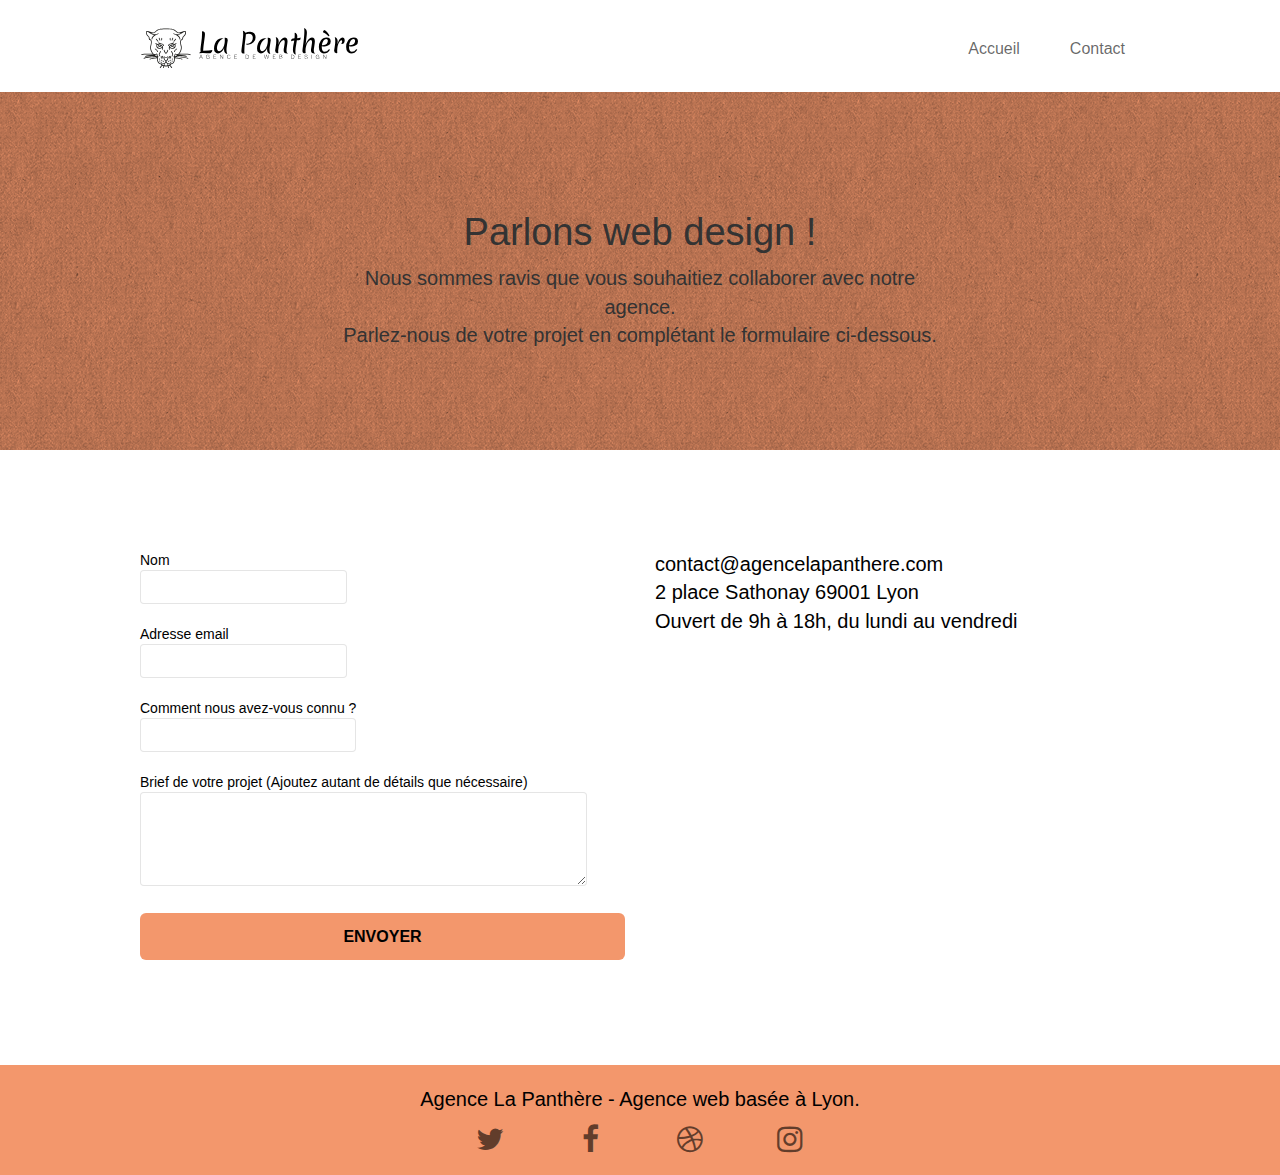
<file: contact.html>
<!doctype html>
<html lang="fr">
<head>
    <meta charset="utf-8">
    <meta name="keywords" content="seo, google, site web, site internet, agence design lyon, agence design, agence design,agence design,agence design,agence design,agence design,agence design,agence design,agence design">
    <meta name="description" content="La Panthère, entreprise de web design à Lyon vous apporte son expertise">
    <meta name="viewport" content="width=device-width, initial-scale=1.0, viewport-fit=cover">
    <link rel="shortcut icon" type="image/png" href="favicon.jpg">
    
	<link rel="stylesheet" type="text/css" href="./css/bootstrap.css">
	<link rel="stylesheet" type="text/css" href="style.css">
	<link rel="stylesheet" type="text/css" href="./css/font-awesome.css">
	<link rel="stylesheet" type="text/css" href="./css/et-line.css">
	
    
	<script src="./js/jquery-2.1.0.js"></script>
	<script src="./js/bootstrap.js"></script>
	<script src="./js/blocs.js"></script>
	<script src="./js/jqBootstrapValidation.js"></script>
	<script src="./js/formHandler.js"></script>
    <title>La Panthère - Agence de web design Lyon</title>

    
<!-- Analytics -->
 
<!-- Analytics END -->
    
</head>
<body>
<!-- Principal conteneur -->
<div class="page-container">
    
<!-- bloc-0 -->
<div class="bloc bgc-white l-bloc " id="bloc-0">
	<div class="container bloc-sm">

		<nav class="navbar row">
			<div class="navbar-header">
				<a class="navbar-brand" href="index.html"><img src="img/agence-la-panthere-monochrome.svg" alt="Logo La Panthère - Agence de web design Lyon " height="40" /></a>
				<button id="nav-toggle" type="button" class="ui-navbar-toggle navbar-toggle" data-toggle="collapse" data-target=".navbar-1">
					<span class="sr-only">Toggle navigation</span><span class="icon-bar"></span><span class="icon-bar"></span><span class="icon-bar"></span>
				</button>
			</div>
			<div class="collapse navbar-collapse navbar-1 special-dropdown-nav">
				<ul class="site-navigation nav navbar-nav">
					<li>
						<a href="index.html">Accueil</a>
					</li>
					<li>
					</li>
					<li>
						<a href="contact.html">Contact</a>
					</li>
				</ul>
			</div>
		</nav>
	</div>
</div>
<!-- bloc-0 END -->

<!-- bloc-6 -->
<div class="bloc bg-dots-bg bg-repeat bgc-atomic-tangerine d-bloc bloc-bg-texture texture-paper" id="bloc-6">
	<div class="container bloc-lg">
		<div class="row">
			<div class="col-sm-12">
				<h1 class="text-center hero-bloc-text">
					Parlons web design !
				</h1>
				<p class="text-center mg-lg tight-width-whitespace font-color-black">
					Nous sommes ravis que vous souhaitiez collaborer avec notre agence.<br>
					Parlez-nous de votre projet en complétant le formulaire ci-dessous.
				</p>
			</div>
		</div>
	</div>
</div>
<!-- bloc-6 END -->

<!-- bloc-7 -->
<div class="bloc bgc-white l-bloc" id="bloc-7">
	<div class="container bloc-lg">
		<div class="row">
			<div class="col-sm-6">
				<form id="form_1">
					<div class="form-group">
						<label>
							Nom
							<input id="name" class="form-control" required />
						</label>
					</div>
					<div class="form-group">
						<label>
							Adresse email
							<input id="email" class="form-control" type="email" required />
						</label>
					</div>
					<div class="form-group">
						<label>
							Comment nous avez-vous connu ?
							<input class="form-control" type="email" required id="input_504" />
						</label>
					</div>
					<div class="form-group">
						<label>
							Brief de votre projet (Ajoutez autant de détails que nécessaire)<br>
							<textarea id="message" class="form-control" rows="4" cols="50" required></textarea>
						</label>
					</div> 
					<button class="bloc-button btn btn-lg btn-block cta-hero btn-atomic-tangerine" type="submit">
						Envoyer
					</button>
				</form>
			</div>
			<div class="col-sm-6">
				<p>
					contact@agencelapanthere.com<br>2 place Sathonay 69001 Lyon<br>Ouvert de 9h à 18h, du lundi au vendredi<br>
				</p>
			</div>
		</div>
	</div>
</div>
<!-- bloc-7 END -->

<!-- ScrollToTop Button -->
<a class="bloc-button btn btn-d scrollToTop" href="#" onclick="scrollToTarget('1')"><span class="fa fa-chevron-up"></span></a>
<!-- ScrollToTop Button END-->


<!-- Footer - bloc-8 -->
<div class="bloc bgc-atomic-tangerine d-bloc" id="bloc-8">
	<div class="container bloc-sm">
		<div class="row">
			<div class="col-sm-12">
				<p class="text-center">
					Agence La Panthère - Agence web basée à Lyon.<br>
				</p>
				<div class="row row-no-gutters social">
					<div class="col-sm-3">
						<div class="text-center">
							<a class="social" href="index.html"><span aria-roledescription="Twitter" class="fa fa-twitter icon-md"></span></a>
						</div>
					</div>
					<div class="col-sm-3">
						<div class="text-center">
							<a class="social" href="index.html"><span aria-roledescription="Facebook" class="fa fa-facebook icon-md"></span></a>
						</div>
					</div>
					<div class="col-sm-3">
						<div class="text-center">
							<a class="social" href="index.html"><span aria-roledescription="Dribbble" class="fa fa-dribbble icon-md"></span></a>
						</div>
					</div>
					<div class="col-sm-3">
						<div class="text-center">
							<a class="social" href="index.html"><span aria-roledescription="Instagram" class="fa fa-instagram icon-md"></span></a>
						</div>
					</div>
				</div>
			</div>
		</div>
	</div>
</div>
<!-- Footer - bloc-8 END -->

</div>
<!-- Principal conteneur END -->

</body>
</html>
</file>
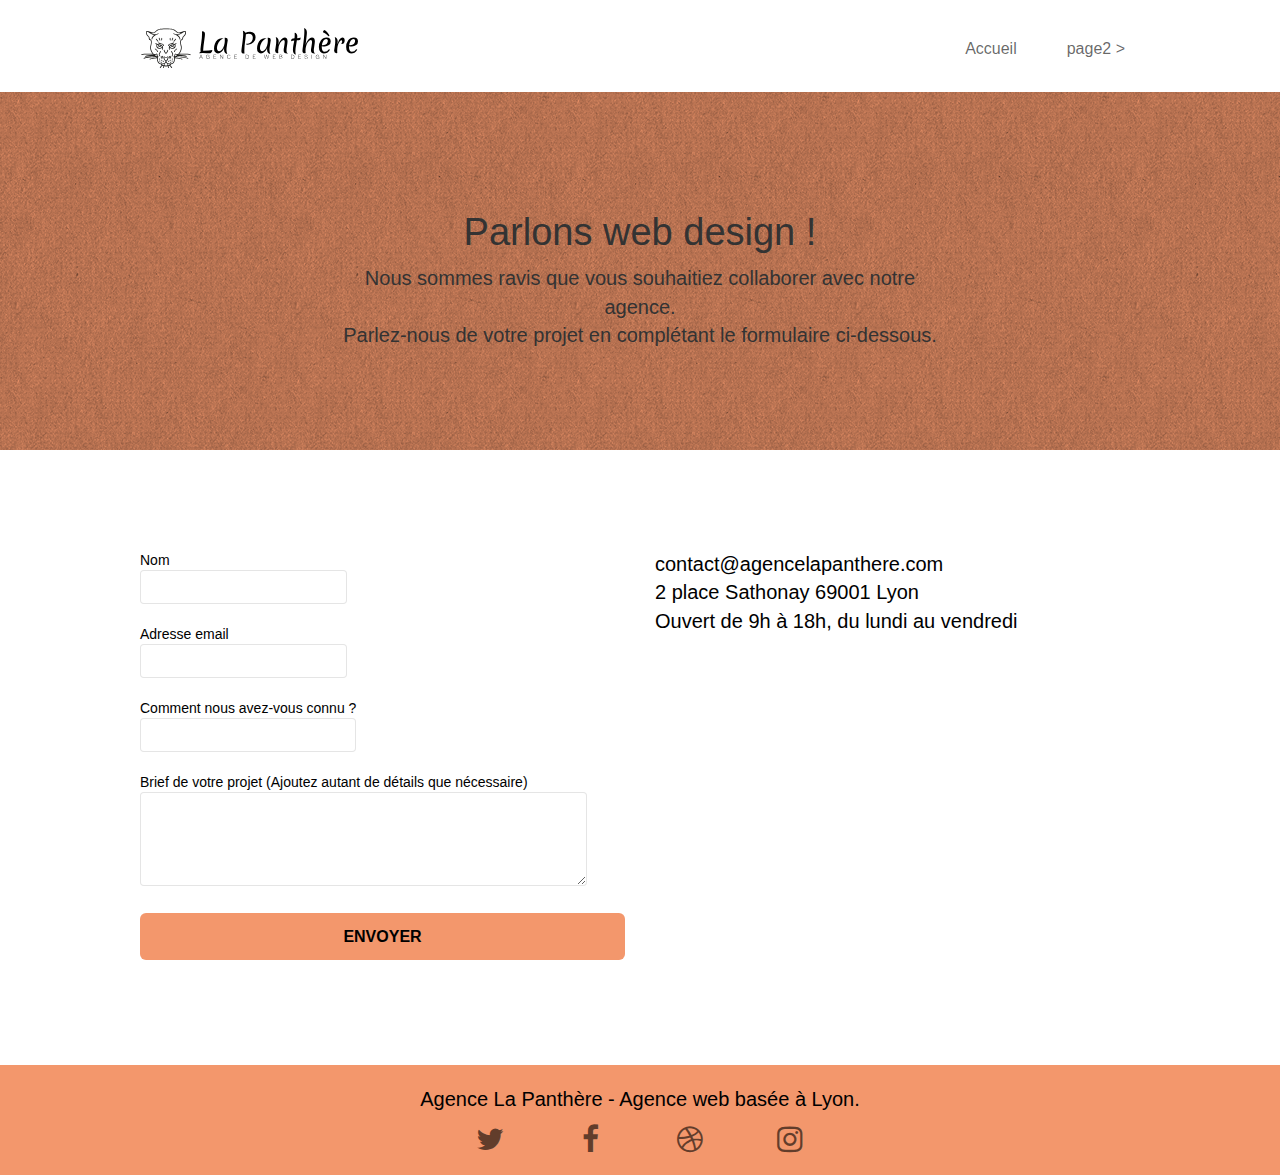
<file: page2.html>
<!doctype html>
<html lang="fr">
<head>
    <meta charset="utf-8">
    <meta name="keywords" content="seo, google, site web, site internet, agence design lyon, agence design, agence design,agence design,agence design,agence design,agence design,agence design,agence design,agence design">
    <meta name="description" content="La Panthère, entreprise de web design à Lyon vous apporte son expertise">
    <meta name="viewport" content="width=device-width, initial-scale=1.0, viewport-fit=cover">
    <link rel="shortcut icon" type="image/png" href="favicon.jpg">
    
	<link rel="stylesheet" type="text/css" href="./css/bootstrap.css">
	<link rel="stylesheet" type="text/css" href="style.css">
	<link rel="stylesheet" type="text/css" href="./css/font-awesome.css">
	<link rel="stylesheet" type="text/css" href="./css/et-line.css">
	
    
	<script src="./js/jquery-2.1.0.js"></script>
	<script src="./js/bootstrap.js"></script>
	<script src="./js/blocs.js"></script>
	<script src="./js/jqBootstrapValidation.js"></script>
	<script src="./js/formHandler.js"></script>
    <title>La Panthère - Agence de web design Lyon</title>

    
<!-- Analytics -->
 
<!-- Analytics END -->
    
</head>
<body>
<!-- Principal conteneur -->
<div class="page-container">
    
<!-- bloc-0 -->
<div class="bloc bgc-white l-bloc " id="bloc-0">
	<div class="container bloc-sm">

		<nav class="navbar row">
			<div class="navbar-header">
				<a class="navbar-brand" href="index.html"><img src="img/agence-la-panthere-monochrome.svg" alt="Logo La Panthère - Agence de web design Lyon " height="40" /></a>
				<button id="nav-toggle" type="button" class="ui-navbar-toggle navbar-toggle" data-toggle="collapse" data-target=".navbar-1">
					<span class="sr-only">Toggle navigation</span><span class="icon-bar"></span><span class="icon-bar"></span><span class="icon-bar"></span>
				</button>
			</div>
			<div class="collapse navbar-collapse navbar-1 special-dropdown-nav">
				<ul class="site-navigation nav navbar-nav">
					<li>
						<a href="index.html">Accueil</a>
					</li>
					<li>
					</li>
					<li>
						<a href="page2.html">page2 &gt;</a>
					</li>
				</ul>
			</div>
		</nav>
	</div>
</div>
<!-- bloc-0 END -->

<!-- bloc-6 -->
<div class="bloc bg-dots-bg bg-repeat bgc-atomic-tangerine d-bloc bloc-bg-texture texture-paper" id="bloc-6">
	<div class="container bloc-lg">
		<div class="row">
			<div class="col-sm-12">
				<h1 class="text-center hero-bloc-text">
					Parlons web design !
				</h1>
				<p class="text-center mg-lg tight-width-whitespace font-color-black">
					Nous sommes ravis que vous souhaitiez collaborer avec notre agence.<br>
					Parlez-nous de votre projet en complétant le formulaire ci-dessous.
				</p>
			</div>
		</div>
	</div>
</div>
<!-- bloc-6 END -->

<!-- bloc-7 -->
<div class="bloc bgc-white l-bloc" id="bloc-7">
	<div class="container bloc-lg">
		<div class="row">
			<div class="col-sm-6">
				<form id="form_1" novalidate success-msg="Your message has been sent." fail-msg="Sorry it seems that our mail server is not responding, Sorry for the inconvenience!">
					<div class="form-group">
						<label>
							Nom
							<input id="name" class="form-control" required />
						</label>
					</div>
					<div class="form-group">
						<label>
							Adresse email
							<input id="email" class="form-control" type="email" required />
						</label>
					</div>
					<div class="form-group">
						<label>
							Comment nous avez-vous connu ?
							<input class="form-control" type="email" required id="input_504" />
						</label>
					</div>
					<div class="form-group">
						<label>
							Brief de votre projet (Ajoutez autant de détails que nécessaire)<br>
							<textarea id="message" class="form-control" rows="4" cols="50" required></textarea>
						</label>
					</div> 
					<button class="bloc-button btn btn-lg btn-block cta-hero btn-atomic-tangerine" type="submit">
						Envoyer
					</button>
				</form>
			</div>
			<div class="col-sm-6">
				<p>
					contact@agencelapanthere.com<br>2 place Sathonay 69001 Lyon<br>Ouvert de 9h à 18h, du lundi au vendredi<br>
				</p>
			</div>
		</div>
	</div>
</div>
<!-- bloc-7 END -->

<!-- ScrollToTop Button -->
<a class="bloc-button btn btn-d scrollToTop" href="#" onclick="scrollToTarget('1')"><span class="fa fa-chevron-up"></span></a>
<!-- ScrollToTop Button END-->


<!-- Footer - bloc-8 -->
<div class="bloc bgc-atomic-tangerine d-bloc" id="bloc-8">
	<div class="container bloc-sm">
		<div class="row">
			<div class="col-sm-12">
				<p class="text-center">
					Agence La Panthère - Agence web basée à Lyon.<br>
				</p>
				<div class="row row-no-gutters social">
					<div class="col-sm-3">
						<div class="text-center">
							<a class="social" href="index.html"><span aria-roledescription="Twitter" class="fa fa-twitter icon-md"></span></a>
						</div>
					</div>
					<div class="col-sm-3">
						<div class="text-center">
							<a class="social" href="index.html"><span aria-roledescription="Facebook" class="fa fa-facebook icon-md"></span></a>
						</div>
					</div>
					<div class="col-sm-3">
						<div class="text-center">
							<a class="social" href="index.html"><span aria-roledescription="Dribbble" class="fa fa-dribbble icon-md"></span></a>
						</div>
					</div>
					<div class="col-sm-3">
						<div class="text-center">
							<a class="social" href="index.html"><span aria-roledescription="Instagram" class="fa fa-instagram icon-md"></span></a>
						</div>
					</div>
				</div>
			</div>
		</div>
	</div>
</div>
<!-- Footer - bloc-8 END -->

</div>
<!-- Principal conteneur END -->

</body>
</html>
</file>
<file: style.css>
body {
    margin: 0;
    padding: 0;
    background: #FFF;
    overflow-x: hidden;
    -webkit-font-smoothing: antialiased;
    -moz-osx-font-smoothing: grayscale;
}

a,
button {
    transition: all .3s ease-in-out;
    outline: none!important;
}

a:hover {
    text-decoration: none;
    cursor: pointer;
}


ul{
    list-style: none;
    display: flex;
    font-size: 1.3em;
    justify-content: center;
    flex-wrap: wrap;
}

li{
    margin-right: 10px;
}

#page-loading-blocs-notifaction {
    position: fixed;
    top: 0;
    bottom: 0;
    width: 100%;
    z-index: 100000;
    background: #FFFFFF url("img/pageload-spinner.gif") no-repeat center center;
}

.bloc {
    width: 100%;
    clear: both;
    background: 50% 50% no-repeat;
    padding: 0 50px;
    -webkit-background-size: cover;
    -moz-background-size: cover;
    -o-background-size: cover;
    background-size: cover;
    position: relative;
}

.bloc .container {
    padding-left: 0;
    padding-right: 0;
}

.bloc-lg {
    padding: 100px 50px;
}

.bloc-md {
    padding: 50px;
}

.bloc-sm {
    padding: 20px 50px;
}

.bg-center,
.bg-l-edge,
.bg-r-edge,
.bg-t-edge,
.bg-b-edge,
.bg-tl-edge,
.bg-bl-edge,
.bg-tr-edge,
.bg-br-edge,
.bg-repeat {
    -webkit-background-size: auto!important;
    -moz-background-size: auto!important;
    -o-background-size: auto!important;
    background-size: auto!important;
}

.bg-repeat {
    background: repeat;
}

.bg-t-edge {
    background: top no-repeat;
}

.bloc-bg-texture::before {
    content: "";
    background-size: 2px 2px;
    position: absolute;
    top: 0;
    bottom: 0;
    left: 0;
    right: 0;
}

.texture-paper::before {
    background: url("img/texture-paper.WebP");
    background-size: 280px 280px;
}

.b-parallax {
    background-attachment: fixed;
}

.d-bloc {
    color: rgba(255, 255, 255, .7);
}

.d-bloc button:hover {
    color: rgba(255, 255, 255, .9);
}

.d-bloc .icon-round,
.d-bloc .icon-square,
.d-bloc .icon-rounded,
.d-bloc .icon-semi-rounded-a,
.d-bloc .icon-semi-rounded-b {
    border-color: rgba(255, 255, 255, .9);
}

.d-bloc .divider-h span {
    border-color: rgba(0, 0, 0, 0.2);
}

.d-bloc .a-btn,
.d-bloc .navbar a,
.d-bloc .navbar-brand,
.d-bloc a .icon-sm,
.d-bloc a .icon-md,
.d-bloc a .icon-lg,
.d-bloc a .icon-xl,
.d-bloc h1 a,
.d-bloc h2 a,
.d-bloc h3 a,
.d-bloc h4 a,
.d-bloc h5 a,
.d-bloc h6 a,
.d-bloc p a {
    color: rgba(0, 0, 0, 0.6);
}

.d-bloc .a-btn:hover,
.d-bloc .navbar a:hover,
.d-bloc .navbar-brand:hover,
.d-bloc a:hover .icon-sm,
.d-bloc a:hover .icon-md,
.d-bloc a:hover .icon-lg,
.d-bloc a:hover .icon-xl,
.d-bloc h1 a:hover,
.d-bloc h2 a:hover,
.d-bloc h3 a:hover,
.d-bloc h4 a:hover,
.d-bloc h5 a:hover,
.d-bloc h6 a:hover,
.d-bloc p a:hover {
    color: rgba(255, 255, 255, 1);
}

.d-bloc .navbar-toggle .icon-bar {
    background: rgba(255, 255, 255, 1);
}

.d-bloc .btn-wire,
.d-bloc .btn-wire:hover {
    color: rgba(255, 255, 255, 1);
    border-color: rgba(255, 255, 255, 1);
}

.d-bloc .panel {
    color: rgba(0, 0, 0, .5);
}

.d-bloc .panel button:hover {
    color: rgba(0, 0, 0, .7);
}

.d-bloc .panel icon {
    border-color: rgba(0, 0, 0, .7);
}

.d-bloc .panel .divider-h span {
    border-color: rgba(0, 0, 0, .1);
}

.d-bloc .panel .a-btn {
    color: rgba(0, 0, 0, .6);
}

.d-bloc .panel .a-btn:hover {
    color: rgba(0, 0, 0, 1);
}

.d-bloc .panel .btn-wire,
.d-bloc .panel .btn-wire:hover {
    color: rgba(0, 0, 0, .7);
    border-color: rgba(0, 0, 0, .3);
}

.d-bloc .panel,
.l-bloc {
    color: rgba(0, 0, 0, .5);
}

.d-bloc .panel button:hover,
.l-bloc button:hover {
    color: rgba(0, 0, 0, .7);
}

.l-bloc .icon-round,
.l-bloc .icon-square,
.l-bloc .icon-rounded,
.l-bloc .icon-semi-rounded-a,
.l-bloc .icon-semi-rounded-b {
    border-color: rgba(0, 0, 0, .7);
}

.d-bloc .panel .divider-h span,
.l-bloc .divider-h span {
    border-color: rgba(0, 0, 0, .1);
}

.d-bloc .panel .a-btn,
.l-bloc .a-btn,
.l-bloc .navbar a,
.l-bloc .navbar-brand,
.l-bloc a .icon-sm,
.l-bloc a .icon-md,
.l-bloc a .icon-lg,
.l-bloc a .icon-xl,
.l-bloc h1 a,
.l-bloc h2 a,
.l-bloc h3 a,
.l-bloc h4 a,
.l-bloc h5 a,
.l-bloc h6 a,
.l-bloc p a {
    color: rgba(0, 0, 0, .6);
}

.d-bloc .panel .a-btn:hover,
.l-bloc .a-btn:hover,
.l-bloc .navbar a:hover,
.l-bloc .navbar-brand:hover,
.l-bloc a:hover .icon-sm,
.l-bloc a:hover .icon-md,
.l-bloc a:hover .icon-lg,
.l-bloc a:hover .icon-xl,
.l-bloc h1 a:hover,
.l-bloc h2 a:hover,
.l-bloc h3 a:hover,
.l-bloc h4 a:hover,
.l-bloc h5 a:hover,
.l-bloc h6 a:hover,
.l-bloc p a:hover {
    color: rgba(0, 0, 0, 1);
}

.l-bloc .navbar-toggle .icon-bar {
    color: rgba(0, 0, 0, .6);
}

.d-bloc .panel .btn-wire,
.d-bloc .panel .btn-wire:hover,
.l-bloc .btn-wire,
.l-bloc .btn-wire:hover {
    color: rgba(0, 0, 0, .7);
    border-color: rgba(0, 0, 0, .3);
}

.voffset {
    margin-top: 30px;
}

.voffset-lg {
    margin-top: 80px;
}

.row-no-gutters {
    margin-right: 0;
    margin-left: 0;
}

.row.row-no-gutters > [class^="col-"],
.row.row-no-gutters > [class*=" col-"] {
    padding-right: 0;
    padding-left: 0;
}

#bloc-1-hero h1 {
    font-size: 32px;
}

.navbar {
    margin-bottom: 0;
    z-index: 1;
}

.navbar-brand {
    height: auto;
    padding: 3px 15px;
    font-size: 25px;
    font-weight: normal;
    font-weight: 600;
    line-height: 44px;
}

.navbar-brand img {
    max-height: 200px;
    margin: 0 5px 0 0;
    display: inline;
}

.navbar-brand img[src$=svg] {
    min-width: 100px;
}

.nav-center .navbar-brand img {
    margin: 0;
}

.navbar .nav {
    padding-top: 2px;
    margin-right: -16px;
    float: right;
    z-index: 1;
}

.nav > li {
    float: left;
    margin-top: 4px;
    font-size: 16px;
}

.navbar-nav .open .dropdown-menu > li > a {
    text-align: inherit;
}

.nav > li a:hover,
.nav > li a:focus {
    background: transparent;
}

.navbar-toggle {
    margin: 10px 10px 0 0;
    border: 0px;
}

.navbar-toggle:hover {
    background: transparent!important;
}

.navbar-toggle .icon-bar {
    background-color: rgba(0, 0, 0, .5);
    width: 26px;
}

.nav-invert .navbar .nav {
    float: left;
}

.nav-invert .navbar-header,
.nav-invert .navbar-brand {
    float: right;
    position: relative;
    z-index: 2;
}

@media (min-width: 768px) {
    .site-navigation {
        position: absolute;
        top: 50%;
        right: 20px;
        transform: translate(0, -50%);
        -webkit-transform: translateY(-50%);
    }
    .nav > li .dropdown-menu a,
    .nav > li .dropdown-menu a:hover {
        color: #484848;
    }
    .nav-invert .site-navigation {
        left: 0;
        right: 0;
    }
    .nav-center {
        text-align: center;
    }
    .nav-center .navbar-header {
        width: 100%;
    }
    .nav-center .navbar-header,
    .nav-center .navbar-brand,
    .nav-center .nav > li {
        float: none;
        display: inline-block;
    }
    .nav-center .site-navigation {
        position: relative;
        width: 100%;
        right: 0;
        margin-right: 0px;
        margin-top: 20px;
    }
    .nav-center.mini-nav .navbar-toggle {
        float: none;
        margin: 10px auto 0;
    }
}

.nav > li > .dropdown a {
    background: none!important;
    display: block;
    padding: 14px 15px;
}

nav .caret {
    margin: 0 5px;
}

.dropdown-menu .dropdown-menu {
    top: -8px;
    left: 100%;
}

.dropdown-menu .dropmenu-flow-right {
    top: 100%;
    left: 0;
    margin-left: -1px;
    border-top-left-radius: 0;
    border-top-right-radius: 0;
}

.dropdown-menu .dropdown span {
    border: 4px solid black;
    border-top-color: transparent;
    border-right-color: transparent;
    border-bottom-color: transparent;
    margin: 6px -5px 0 0!important;
    float: right;
}

.mg-md {
    margin-top: 10px;
    margin-bottom: 20px;
}

.mg-lg {
    margin-top: 10px;
    margin-bottom: 40px;
}

.btn {
    margin: 0 5px 5px 0;
}

.btn.pull-right {
    margin: 0 0 5px 5px;
}

.btn-d,
.btn-d:hover,
.btn-d:focus {
    color: #FFF;
    background: rgba(0, 0, 0, .3);
}

button {
    outline: none!important;
}

.btn-rd {
    border-radius: 40px;
}

.btn-clean {
    border: 1px solid rgba(0, 0, 0, .08);
    border-bottom-color: rgba(0, 0, 0, .1);
    text-shadow: 0 1px 0 rgba(0, 0, 1, .1);
    box-shadow: 0 1px 3px rgba(0, 0, 1, .25), inset 0 1px 0 0 rgba(255, 255, 255, .15);
}

.icon-md {
    font-size: 30px!important;
}

.icon-lg {
    font-size: 60px!important;
}

.sm-shadow {
    text-shadow: 0 1px 2px rgba(0, 0, 0, .3);
}

.panel-sq,
.panel-sq .panel-heading,
.panel-sq .panel-footer {
    border-radius: 0;
}

.panel-rd {
    border-radius: 30px;
}

.panel-rd .panel-heading {
    border-radius: 29px 29px 0 0;
}

.panel-rd .panel-footer {
    border-radius: 0 0 29px 29px;
}

.form-control {
    border-color: rgba(0, 0, 0, .1);
    box-shadow: none;
}

.scrollToTop {
    width: 48px;
    height: 48px;
    position: fixed;
    bottom: 20px;
    opacity: 0;
    right: 20px;
    z-index: 500;
    transition: all .3s ease-in-out;
}

.scrollToTop span {
    margin-top: 6px;
}

.showScrollTop {
    font-size: 14px;
    opacity: 1;
}

a[data-lightbox] {
    position: relative;
    display: block;
    text-align: center;
}

a[data-lightbox]:hover::before {
    content: "+";
    font-family: "HelveticaNeue-Light", "Helvetica Neue Light", "Helvetica Neue", Helvetica, Arial;
    font-size: 32px;
    width: 50px;
    height: 50px;
    margin-left: -25px;
    border-radius: 50%;
    background: rgba(0, 0, 0, .6);
    color: #FFF;
    font-weight: 100;
    z-index: 1;
    position: absolute;
    top: 50%;
    transform: translateY(-50%);
    -webkit-transform: translateY(-50%);
}

a[data-lightbox]:hover img {
    opacity: 0.6;
    -webkit-animation-fill-mode: none;
    animation-fill-mode: none;
}

#lightbox-modal {
    display: flex;
    align-items: center;
}

#lightbox-modal .modal-dialog {
    width: 90%;
    max-width: 900px;
    margin: 0 auto 0;
}

#lightbox-modal .modal-dialog img {
    max-height: 90vh;
    margin: 0 auto;
}

.lightbox-caption {
    padding: 20px;
    color: #FFF;
    background: rgba(0, 0, 0, .5);
    position: absolute;
    left: 15px;
    right: 15px;
    bottom: 5px;
}

.close-lightbox {
    color: #FFF;
    font-size: 30px;
    position: absolute;
    top: 20px;
    right: 20px;
    z-index: 20;
    background: rgba(0, 0, 0, .5);
    border: none;
    line-height: 30px;
    padding: 0 9px 5px;
    opacity: 0.3;
}

.close-lightbox:hover,
.next-lightbox:hover,
.prev-lightbox:hover {
    opacity: 1.0;
    color: #FFF;
}

.next-lightbox,
.prev-lightbox {
    font-size: 20px;
    color: rgba(255, 255, 255, .9);
    background: rgba(0, 0, 0, .5);
    transition: all .2s ease-in-out;
    position: absolute;
    top: 45%;
    z-index: 1;
    opacity: 0.4;
}

.next-lightbox {
    padding: 6px 8px 1px 13px;
    right: 25px;
}

.prev-lightbox {
    padding: 6px 13px 1px 10px;
    left: 25px;
}

.snapshot-lb .modal-body {
    padding-bottom: 45px;
}

.snapshot-lb .lightbox-caption {
    padding: 0;
    color: rgba(0, 0, 0, .5);
    background: none;
}

h1,
h2,
h3,
h4,
h5,
h6,
p,
label,
.btn,
a {
    font-family: "helvetica";
    font-weight: 400;
}

li a{
    color: #FFFFFF;
}

.container {
    max-width: 1000px;
}

.hero-bloc-text {
    font-size: 38px;
}

.hero-bloc-text-sub {
    font-size: 36px;
}

.statement-bloc-text {
    line-height: 26px;
    font-style: italic;
    font-size: 20px;
    text-align: center;
    font-weight: lighter;
    max-width: 520px;
    margin: auto auto auto auto;
}

p {
    font-size: 20px;
}

.tight-width-whitespace {
    max-width: 600px;
    margin: auto auto auto auto;
}

.h1 {
    font-size: 20px;
    font-family: "Open Sans";
}

.cta-hero {
    margin-top: 22px;
    color: black !important;
    text-transform: uppercase;
    padding: 12px 28px 12px 28px;
    font-size: 16px;
    font-weight: 700;
}

.social {
    max-width: 400px;
    margin: auto auto auto auto;
}

h2 {
    font-size: 22px;
    line-height: 1.4em;
    display: flex;
    justify-content: center;
}

h3 {
    font-size: 15px;
    text-transform: uppercase;
    font-weight: 700;
    color: #333333!important;
}

.med-width-whitespace {
    max-width: 800px;
    margin: auto auto auto auto;
    box-shadow: 0px 0px 0px #000000;
}

h1 {
    color: #333333!important;
}

h4 {
    color: #333333!important;
}

.icons {
    margin-bottom: 14px;
    margin-top: 24px;
}

.white {
    color: #FFFFFF!important;
}

.foot-font-color{
    color: rgba(0, 0, 0, 0.7);
}

.font-color-black{
    color: #333333;
}

.portfolio-thumb {
    margin-bottom: 24px;
    width: 345px;
}

.portfolio-row {
    margin-bottom: 44px;
    margin-top: 50px;
}

.avatar {
    box-shadow: 0px 4px 9px rgba(0, 0, 0, 0.3);
}

.black-background {
    background-color: rgba(165, 147, 99, 0.7);
    padding: 40px 40px 40px 40px;
}

.bold-link {
    font-weight: 900;
    text-decoration: underline!important;
}

.bgc-white {
    background-color: #FFFFFF;
}

.bgc-dark-slate-blue {
    background-color: #364577;
}

.bgc-atomic-tangerine {
    background-color: #F3976C;
}

.tc-white {
    color: #F3976C!important;
}

.btn-atomic-tangerine {
    background: #F3976C;
    color: black !important;
}

.btn-atomic-tangerine:hover {
    background: #c27956!important;
    color: #FFFFFF!important;
}

.ltc-white {
    color: #FFFFFF!important;
}

.ltc-white:hover {
    color: #cccccc!important;
}

.ltc-atomic-tangerine {
    color: #F3976C!important;
}

.ltc-atomic-tangerine:hover {
    color: #c27956!important;
}

.icon-dark-slate-blue {
    color: #364577!important;
    border-color: #364577!important;
}

.bg-dots-bg {
    background-image: url("img/dots-bg.png");
}

.bg-lines-h2-bg {
    background-image: url("img/lines-h2-bg.png");
}

.bg-banniere {
    background-image: url("img/agence-la-panthere.WebP");
}

.bg-presentation {
    background-image: url("img/image-de-presentation.WebP");
}

.black{
    color: #000000;
}

label{
    color: #000000;
}

@media (max-width: 1024px) {
    .bloc {
        padding-left: 20px;
        padding-right: 20px;
    }
    .bloc.full-width-bloc,
    .bloc-tile-2.full-width-bloc .container,
    .bloc-tile-3.full-width-bloc .container,
    .bloc-tile-4.full-width-bloc .container {
        padding-left: 0;
        padding-right: 0;
    }
}

@media (max-width: 992px) and (min-width: 768px) {
    .navbar .nav {
        max-width: 80%
    }
    .nav-center.navbar .nav {
        max-width: 100%
    }
}

@media only screen and (min-device-width: 768px) and (max-device-width: 1024px) and (orientation: landscape) {
    .b-parallax {
        background-attachment: scroll;
    }
}

@media only screen and (min-device-width: 1024px) and (max-device-width: 1366px) and (-webkit-min-device-pixel-ratio: 1.5) {
    .b-parallax {
        background-attachment: scroll;
    }
}

@media (max-width: 991px) {
    .container {
        width: 100%;
    }
    .b-parallax {
        background-attachment: scroll;
    }
    .page-container,
    #hero-bloc {
        overflow-x: hidden;
        position: relative;
    }
    .bloc {
        padding-left: constant(safe-area-inset-left);
        padding-right: constant(safe-area-inset-right);
    }
    .bloc-group,
    .bloc-group .bloc {
        display: block;
        width: 100%;
    }
    .bloc-fill-screen .fill-bloc-top-edge,
    .bloc-fill-screen .fill-bloc-bottom-edge {
        padding: 0 20px;
        padding-left: constant(safe-area-inset-left);
        padding-right: constant(safe-area-inset-right);
    }
}

@media (max-width: 767px) {
    .page-container {
        overflow-x: hidden;
        position: relative;
    }
    h1,
    h2,
    h3,
    h4,
    h5,
    h6,
    p,
    #disqus_thread {
        padding-left: 10px!important;
        padding-right: 10px!important;
    }
    .b-parallax {
        background-attachment: scroll;
    }
    .navbar .nav {
        padding-top: 0;
        border-top: 1px solid rgba(0, 0, 0, .2);
        float: none!important;
    }
    .navbar.row {
        margin-left: 0;
        margin-right: 0;
    }
    .site-navigation {
        position: inherit;
        transform: none;
        -webkit-transform: none;
        -ms-transform: none;
    }
    .nav > li {
        margin-top: 0;
        border-bottom: 1px solid rgba(0, 0, 0, .1);
        background: rgba(0, 0, 0, .05);
        text-align: left;
        padding-left: 15px;
        width: 100%;
    }
    .nav > li:hover {
        background: rgba(0, 0, 0, .08);
    }
    .dropdown .dropdown a .caret {
        float: none;
        margin: 5px 0 0 10px!important;
        border: 4px solid black;
        border-bottom-color: transparent;
        border-right-color: transparent;
        border-left-color: transparent;
    }
    #hero-bloc .navbar .nav {
        background: rgba(0, 0, 0, .8);
    }
    #hero-bloc .navbar .nav a {
        color: rgba(255, 255, 255, .6);
    }
    .hero {
        padding: 50px 0;
    }
    .hero-nav {
        left: -1px;
        right: -1px;
    }
    .navbar-collapse {
        padding: 0;
        overflow-x: hidden;
        -webkit-box-shadow: none;
        box-shadow: none;
    }
    .navbar-brand img {
        max-height: 40px;
        width: auto;
    }
    .nav-invert .navbar-header {
        float: none;
        width: 100%;
    }
    .nav-invert .navbar-toggle {
        float: left;
        margin-left: 10px;
    }
    .bloc {
        padding-left: 0;
        padding-right: 0;
    }
    .bloc-xxl,
    .bloc-xl,
    .bloc-lg {
        padding: 40px 0;
    }
    .bloc-sm,
    .bloc-md {
        padding-left: 0;
        padding-right: 0;
    }
    .bloc-tile-2 .container,
    .bloc-tile-3 .container,
    .bloc-tile-4 .container,
    .bloc-fill-screen .fill-bloc-top-edge,
    .bloc-fill-screen .fill-bloc-bottom-edge {
        padding-left: 0;
        padding-right: 0;
    }
    .a-block {
        padding: 0 10px;
    }
    .btn-dwn {
        display: none;
    }
    .voffset {
        margin-top: 5px;
    }
    .voffset-md {
        margin-top: 20px;
    }
    .voffset-lg {
        margin-top: 30px;
    }
    form {
        padding: 5px;
    }
    .close-lightbox {
        display: inline-block;
    }
    .blocsapp-device-iphone5 {
        background-size: 216px 425px;
        padding-top: 60px;
        width: 216px;
        height: 425px;
    }
    .blocsapp-device-iphone5 img {
        width: 180px;
        height: 320px;
    }
}

p{
    color: #000000;
}

@media (max-width: 400px) {
    .bloc {
        padding-left: 0;
        padding-right: 0;
    }

    .icon-md {
        font-size: 48px!important;
    }

    .cta-hero{
        font-size: 48px;
    }

}

@media (max-width: 767px) {
    .bloc-mob-center-text {
        text-align: center;
    }
}
</file>
<file: css/et-line.css>
@font-face {
    font-family: et-line;
    src: url(../fonts/et-line.eot);
    src: url(../fonts/et-line.eot?#iefix) format('embedded-opentype'), url(../fonts/et-line.woff) format('woff'), url(../fonts/et-line.ttf) format('truetype'), url(../fonts/et-line.svg#et-line) format('svg');
    font-weight: 400;
    font-style: normal
}

.et-icon-adjustments,
.et-icon-alarmclock,
.et-icon-anchor,
.et-icon-aperture,
.et-icon-attachment,
.et-icon-bargraph,
.et-icon-basket,
.et-icon-beaker,
.et-icon-bike,
.et-icon-book-open,
.et-icon-briefcase,
.et-icon-browser,
.et-icon-calendar,
.et-icon-camera,
.et-icon-caution,
.et-icon-chat,
.et-icon-circle-compass,
.et-icon-clipboard,
.et-icon-clock,
.et-icon-cloud,
.et-icon-compass,
.et-icon-desktop,
.et-icon-dial,
.et-icon-document,
.et-icon-documents,
.et-icon-download,
.et-icon-dribbble,
.et-icon-edit,
.et-icon-envelope,
.et-icon-expand,
.et-icon-facebook,
.et-icon-flag,
.et-icon-focus,
.et-icon-gears,
.et-icon-genius,
.et-icon-gift,
.et-icon-global,
.et-icon-globe,
.et-icon-googleplus,
.et-icon-grid,
.et-icon-happy,
.et-icon-hazardous,
.et-icon-heart,
.et-icon-hotairballoon,
.et-icon-hourglass,
.et-icon-key,
.et-icon-laptop,
.et-icon-layers,
.et-icon-lifesaver,
.et-icon-lightbulb,
.et-icon-linegraph,
.et-icon-linkedin,
.et-icon-lock,
.et-icon-magnifying-glass,
.et-icon-map,
.et-icon-map-pin,
.et-icon-megaphone,
.et-icon-mic,
.et-icon-mobile,
.et-icon-newspaper,
.et-icon-notebook,
.et-icon-paintbrush,
.et-icon-paperclip,
.et-icon-pencil,
.et-icon-phone,
.et-icon-picture,
.et-icon-pictures,
.et-icon-piechart,
.et-icon-presentation,
.et-icon-pricetags,
.et-icon-printer,
.et-icon-profile-female,
.et-icon-profile-male,
.et-icon-puzzle,
.et-icon-quote,
.et-icon-recycle,
.et-icon-refresh,
.et-icon-ribbon,
.et-icon-rss,
.et-icon-sad,
.et-icon-scissors,
.et-icon-scope,
.et-icon-search,
.et-icon-shield,
.et-icon-speedometer,
.et-icon-strategy,
.et-icon-streetsign,
.et-icon-tablet,
.et-icon-target,
.et-icon-telescope,
.et-icon-toolbox,
.et-icon-tools,
.et-icon-tools-2,
.et-icon-trophy,
.et-icon-tumblr,
.et-icon-twitter,
.et-icon-upload,
.et-icon-video,
.et-icon-wallet,
.et-icon-wine {
    font-family: et-line;
    speak: none;
    font-style: normal;
    font-weight: 400;
    font-variant: normal;
    text-transform: none;
    line-height: 1;
    -webkit-font-smoothing: antialiased;
    -moz-osx-font-smoothing: grayscale;
    display: inline-block
}

.et-icon-mobile:before {
    content: "\e000"
}

.et-icon-laptop:before {
    content: "\e001"
}

.et-icon-desktop:before {
    content: "\e002"
}

.et-icon-tablet:before {
    content: "\e003"
}

.et-icon-phone:before {
    content: "\e004"
}

.et-icon-document:before {
    content: "\e005"
}

.et-icon-documents:before {
    content: "\e006"
}

.et-icon-search:before {
    content: "\e007"
}

.et-icon-clipboard:before {
    content: "\e008"
}

.et-icon-newspaper:before {
    content: "\e009"
}

.et-icon-notebook:before {
    content: "\e00a"
}

.et-icon-book-open:before {
    content: "\e00b"
}

.et-icon-browser:before {
    content: "\e00c"
}

.et-icon-calendar:before {
    content: "\e00d"
}

.et-icon-presentation:before {
    content: "\e00e"
}

.et-icon-picture:before {
    content: "\e00f"
}

.et-icon-pictures:before {
    content: "\e010"
}

.et-icon-video:before {
    content: "\e011"
}

.et-icon-camera:before {
    content: "\e012"
}

.et-icon-printer:before {
    content: "\e013"
}

.et-icon-toolbox:before {
    content: "\e014"
}

.et-icon-briefcase:before {
    content: "\e015"
}

.et-icon-wallet:before {
    content: "\e016"
}

.et-icon-gift:before {
    content: "\e017"
}

.et-icon-bargraph:before {
    content: "\e018"
}

.et-icon-grid:before {
    content: "\e019"
}

.et-icon-expand:before {
    content: "\e01a"
}

.et-icon-focus:before {
    content: "\e01b"
}

.et-icon-edit:before {
    content: "\e01c"
}

.et-icon-adjustments:before {
    content: "\e01d"
}

.et-icon-ribbon:before {
    content: "\e01e"
}

.et-icon-hourglass:before {
    content: "\e01f"
}

.et-icon-lock:before {
    content: "\e020"
}

.et-icon-megaphone:before {
    content: "\e021"
}

.et-icon-shield:before {
    content: "\e022"
}

.et-icon-trophy:before {
    content: "\e023"
}

.et-icon-flag:before {
    content: "\e024"
}

.et-icon-map:before {
    content: "\e025"
}

.et-icon-puzzle:before {
    content: "\e026"
}

.et-icon-basket:before {
    content: "\e027"
}

.et-icon-envelope:before {
    content: "\e028"
}

.et-icon-streetsign:before {
    content: "\e029"
}

.et-icon-telescope:before {
    content: "\e02a"
}

.et-icon-gears:before {
    content: "\e02b"
}

.et-icon-key:before {
    content: "\e02c"
}

.et-icon-paperclip:before {
    content: "\e02d"
}

.et-icon-attachment:before {
    content: "\e02e"
}

.et-icon-pricetags:before {
    content: "\e02f"
}

.et-icon-lightbulb:before {
    content: "\e030"
}

.et-icon-layers:before {
    content: "\e031"
}

.et-icon-pencil:before {
    content: "\e032"
}

.et-icon-tools:before {
    content: "\e033"
}

.et-icon-tools-2:before {
    content: "\e034"
}

.et-icon-scissors:before {
    content: "\e035"
}

.et-icon-paintbrush:before {
    content: "\e036"
}

.et-icon-magnifying-glass:before {
    content: "\e037"
}

.et-icon-circle-compass:before {
    content: "\e038"
}

.et-icon-linegraph:before {
    content: "\e039"
}

.et-icon-mic:before {
    content: "\e03a"
}

.et-icon-strategy:before {
    content: "\e03b"
}

.et-icon-beaker:before {
    content: "\e03c"
}

.et-icon-caution:before {
    content: "\e03d"
}

.et-icon-recycle:before {
    content: "\e03e"
}

.et-icon-anchor:before {
    content: "\e03f"
}

.et-icon-profile-male:before {
    content: "\e040"
}

.et-icon-profile-female:before {
    content: "\e041"
}

.et-icon-bike:before {
    content: "\e042"
}

.et-icon-wine:before {
    content: "\e043"
}

.et-icon-hotairballoon:before {
    content: "\e044"
}

.et-icon-globe:before {
    content: "\e045"
}

.et-icon-genius:before {
    content: "\e046"
}

.et-icon-map-pin:before {
    content: "\e047"
}

.et-icon-dial:before {
    content: "\e048"
}

.et-icon-chat:before {
    content: "\e049"
}

.et-icon-heart:before {
    content: "\e04a"
}

.et-icon-cloud:before {
    content: "\e04b"
}

.et-icon-upload:before {
    content: "\e04c"
}

.et-icon-download:before {
    content: "\e04d"
}

.et-icon-target:before {
    content: "\e04e"
}

.et-icon-hazardous:before {
    content: "\e04f"
}

.et-icon-piechart:before {
    content: "\e050"
}

.et-icon-speedometer:before {
    content: "\e051"
}

.et-icon-global:before {
    content: "\e052"
}

.et-icon-compass:before {
    content: "\e053"
}

.et-icon-lifesaver:before {
    content: "\e054"
}

.et-icon-clock:before {
    content: "\e055"
}

.et-icon-aperture:before {
    content: "\e056"
}

.et-icon-quote:before {
    content: "\e057"
}

.et-icon-scope:before {
    content: "\e058"
}

.et-icon-alarmclock:before {
    content: "\e059"
}

.et-icon-refresh:before {
    content: "\e05a"
}

.et-icon-happy:before {
    content: "\e05b"
}

.et-icon-sad:before {
    content: "\e05c"
}

.et-icon-facebook:before {
    content: "\e05d"
}

.et-icon-twitter:before {
    content: "\e05e"
}

.et-icon-googleplus:before {
    content: "\e05f"
}

.et-icon-rss:before {
    content: "\e060"
}

.et-icon-tumblr:before {
    content: "\e061"
}

.et-icon-linkedin:before {
    content: "\e062"
}

.et-icon-dribbble:before {
    content: "\e063"
}
</file>
